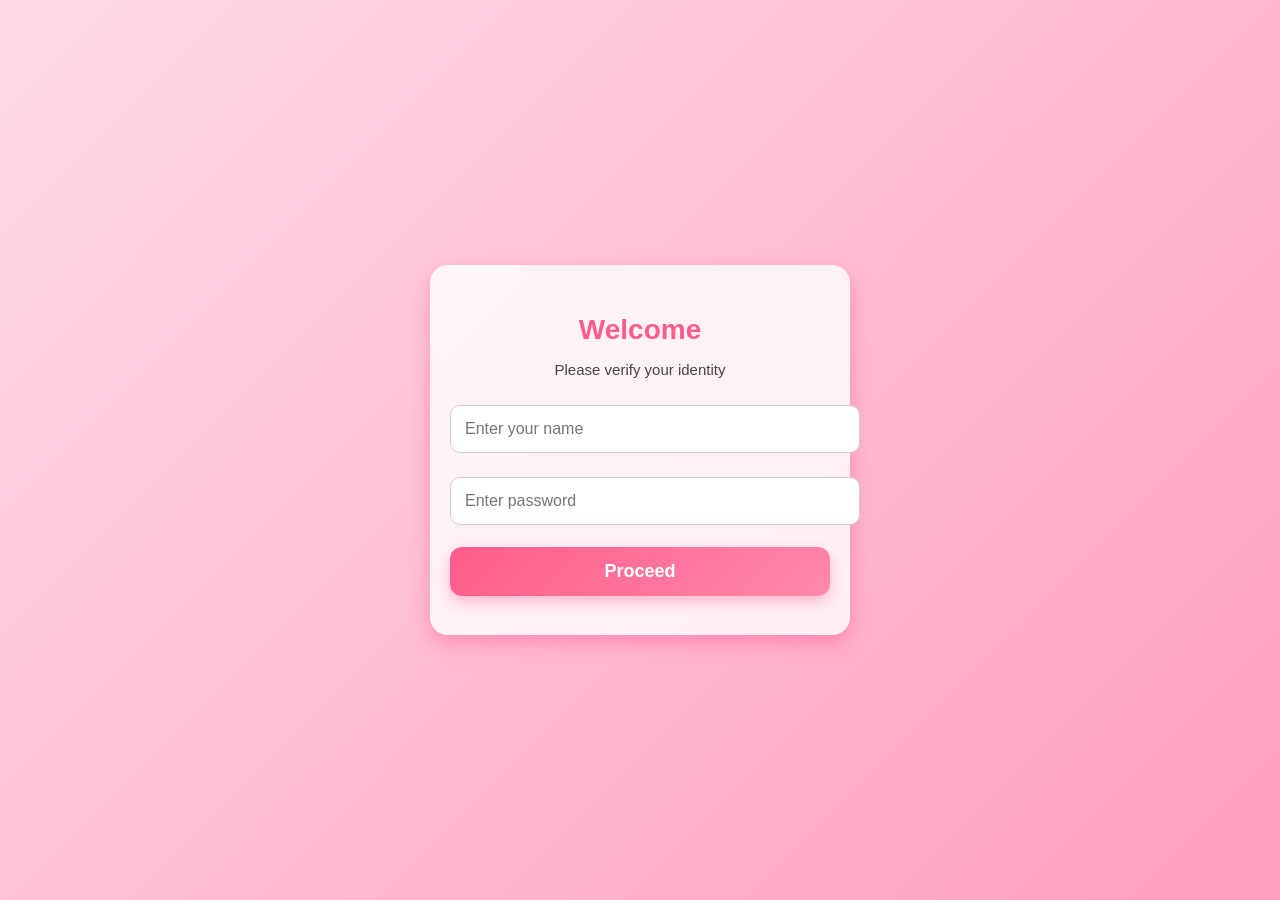
<file: index.html>
<!DOCTYPE html>
<html lang="en">
<head>
<meta charset="UTF-8">
<meta name="viewport" content="width=device-width, initial-scale=1.0">
<title>Secure Entry</title>

<style>
    body {
        font-family: 'Poppins', sans-serif;
        background: linear-gradient(135deg, #ffdbe7, #ff9ebd);
        display: flex;
        justify-content: center;
        align-items: center;
        height: 100vh;
        margin: 0;
    }

    .container {
        background-color: #ffffffcc;
        padding: 25px 20px;
        border-radius: 18px;
        width: 90%;
        max-width: 380px;
        text-align: center;
        backdrop-filter: blur(8px);
        box-shadow: 0 8px 20px rgba(255, 0, 85, 0.25);
    }

    h2 {
        font-size: 28px;
        margin-bottom: 5px;
        color: #ff5c8a;
        font-weight: 700;
    }

    p {
        font-size: 15px;
        color: #444;
    }

    input {
        width: 100%;
        padding: 14px;
        margin: 12px 0;
        border-radius: 10px;
        border: 1px solid #ccc;
        font-size: 16px;
        background: #fff;
    }

    button {
        width: 100%;
        padding: 14px;
        background: linear-gradient(135deg, #ff5c8a, #ff89ab);
        color: white;
        border: none;
        border-radius: 12px;
        font-size: 18px;
        font-weight: 600;
        cursor: pointer;
        margin-top: 10px;
        box-shadow: 0px 6px 15px rgba(255, 0, 85, 0.25);
        transition: 0.25s ease;
    }

    button:hover {
        transform: translateY(-3px);
    }

    .error {
        color: #d60000;
        margin-top: 10px;
        font-size: 14px;
    }
</style>

</head>
<body>

<div class="container">
    <h2>Welcome </h2>
    <p>Please verify your identity</p>

    <input type="text" id="name" placeholder="Enter your name">
    <input type="password" id="password" placeholder="Enter password">

    <button onclick="login()">Proceed</button>

    <p id="error" class="error"></p>
</div>

<script>
function login() {
    const allowedName = "Muafia Saleem";  
    const allowedPass = "lifetime";       

    const name = document.getElementById("name").value.trim();
    const pass = document.getElementById("password").value.trim();
    const error = document.getElementById("error");

    if (name.toLowerCase() !== allowedName.toLowerCase()) {
        error.textContent = "Access Denied 😎";
        return;
    }

    if (pass !== allowedPass) {
        error.textContent = "Access Denied 😎";
        return;
    }

    // Redirect to Page 2
    window.location.href = "page2.html";
}
</script>

</body>
</html>
</file>
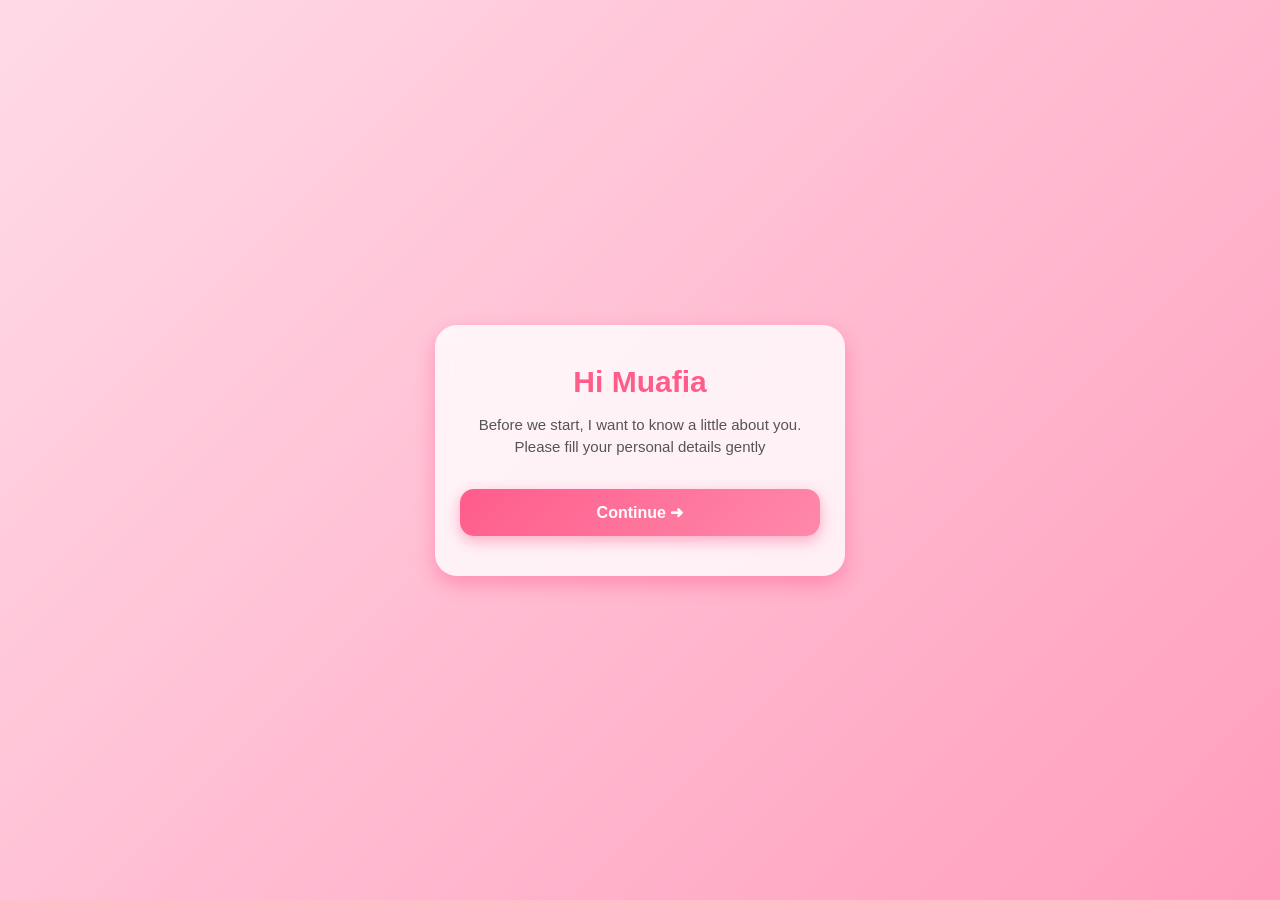
<file: page2.html>
<!DOCTYPE html>
<html lang="en">
<head>
<meta charset="UTF-8">
<meta name="viewport" content="width=device-width, initial-scale=1.0">
<title>Welcome</title>
<link rel="stylesheet" href="style.css">
</head>

<body class="welcome-body">

<div class="welcome-container">
    
    <h1 class="welcome-title">Hi Muafia </h1>

    <p class="welcome-text">
        Before we start, I want to know a little about you.  
        Please fill your personal details gently
    </p>

    <button class="welcome-btn" onclick="goNext()">Continue ➜</button>

</div>

<script>
function goNext() {
    window.location.href = "page3.html";   // next page
}
</script>

</body>
</html>
</file>
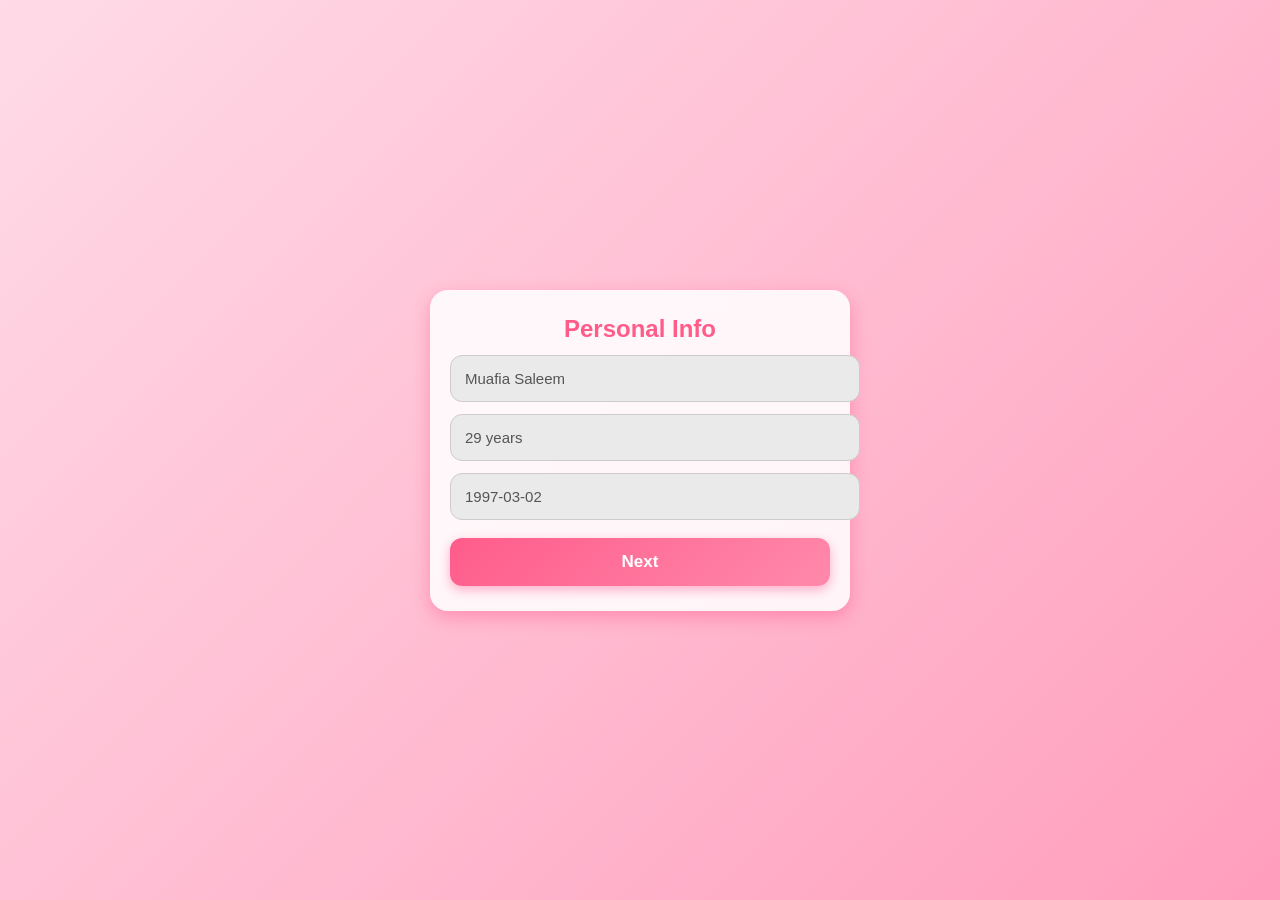
<file: page3.html>
<!DOCTYPE html>
<html lang="en">
<head>
<meta charset="UTF-8">
<meta name="viewport" content="width=device-width, initial-scale=1.0">
<title>Personal Info</title>

<style>
    body {
        font-family: 'Poppins', sans-serif;
        background: linear-gradient(135deg, #ffdbe7, #ff9ebd);
        margin: 0;
        padding: 0;
        display: flex;
        justify-content: center;
        align-items: center;
        height: 100vh;
    }

    .container {
        background: #ffffffdd;
        width: 90%;
        max-width: 380px;
        padding: 25px 20px;
        border-radius: 18px;
        backdrop-filter: blur(10px);
        box-shadow: 0 6px 18px rgba(255, 0, 85, 0.25);
        text-align: center;
    }

    h2 {
        margin: 0;
        color: #ff5c8a;
        font-weight: 700;
    }

    input {
        width: 100%;
        padding: 14px;
        border-radius: 12px;
        border: 1px solid #ccc;
        margin-top: 12px;
        font-size: 15px;
        background: #f5f5f5;
    }

    input[readonly] {
        background: #eaeaea;
        color: #555;
    }

    button {
        width: 100%;
        margin-top: 18px;
        padding: 14px;
        background: linear-gradient(135deg, #ff5c8a, #ff89ab);
        border: none;
        border-radius: 12px;
        color: white;
        font-size: 17px;
        font-weight: 600;
        box-shadow: 0px 4px 12px rgba(255, 0, 85, 0.3);
        cursor: pointer;
    }
</style>
</head>

<body>

<div class="container">
    <h2>Personal Info</h2>

    <input id="name" type="text" readonly>
    <input id="age" type="text" readonly>
    <input id="dob" type="text" readonly>
    
    <button onclick="nextPage()">Next</button>
</div>

<script>
// Default values
const name = "Muafia Saleem";
const dob = "1997-03-02";  // Default DOB
const birthYear = 1997;
const currentYear = new Date().getFullYear();
const age = currentYear - birthYear;

// Set default values
document.getElementById("name").value = name;
document.getElementById("dob").value = dob;
document.getElementById("age").value = age + " years";

function nextPage() {
    window.location.href = "page4.html";
}
</script>

</body>
</html>
</file>
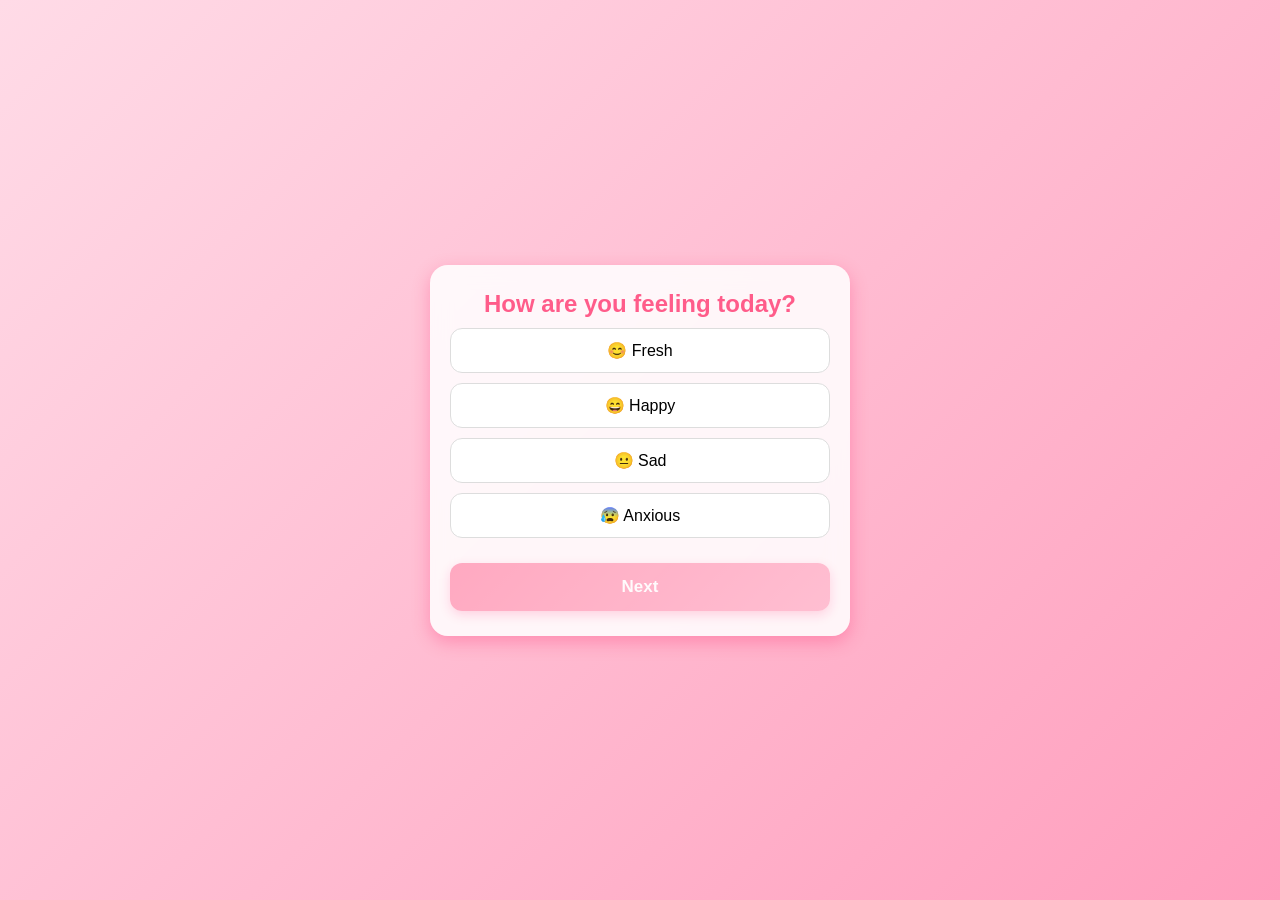
<file: page4.html>
<!DOCTYPE html>
<html lang="en">
<head>
<meta charset="UTF-8">
<meta name="viewport" content="width=device-width, initial-scale=1.0">
<title>Mood Check</title>

<style>
    body {
        font-family: 'Poppins', sans-serif;
        background: linear-gradient(135deg, #ffdbe7, #ff9ebd);
        margin: 0;
        padding: 0;
        display: flex;
        justify-content: center;
        align-items: center;
        height: 100vh;
    }

    .container {
        background: #ffffffdd;
        width: 90%;
        max-width: 380px;
        padding: 25px 20px;
        border-radius: 18px;
        backdrop-filter: blur(10px);
        box-shadow: 0 6px 18px rgba(255, 0, 85, 0.25);
        text-align: center;
    }

    h2 {
        margin: 0;
        color: #ff5c8a;
        font-weight: 700;
        margin-bottom: 10px;
    }

    .mood-option {
        margin: 10px 0;
        padding: 12px;
        background: #ffffff;
        border-radius: 12px;
        border: 1px solid #ddd;
        font-size: 16px;
        cursor: pointer;
    }

    .mood-option.selected {
        border: 2px solid #ff5c8a;
        background: #ffe4ef;
    }

    #warning {
        color: #d60000;
        margin-top: 12px;
        font-size: 15px;
        display: none;
    }

    button {
        width: 100%;
        margin-top: 15px;
        padding: 14px;
        background: linear-gradient(135deg, #ff5c8a, #ff89ab);
        border: none;
        border-radius: 12px;
        color: white;
        font-size: 17px;
        font-weight: 600;
        box-shadow: 0px 4px 12px rgba(255, 0, 85, 0.3);
        cursor: pointer;
        opacity: 0.5;
    }

    button.enabled {
        opacity: 1;
    }
</style>

</head>
<body>

<div class="container">
    <h2>How are you feeling today?</h2>

    <div class="mood-option" onclick="selectMood(this, 'fresh')">😊 Fresh</div>
    <div class="mood-option" onclick="selectMood(this, 'happy')">😄 Happy</div>
    <div class="mood-option" onclick="selectMood(this, 'sad')">😐 Sad</div>
    <div class="mood-option" onclick="selectMood(this, 'anxious')">😰 Anxious</div>

    <p id="warning">Please fresh your mood first 💛 Take a deep breath</p>

    <button id="nextBtn" disabled onclick="goNext()">Next</button>
</div>

<script>
let selectedMood = "";

function selectMood(element, mood) {
    selectedMood = mood;

    document.querySelectorAll('.mood-option')
        .forEach(opt => opt.classList.remove('selected'));
    
    element.classList.add('selected');

    const nextBtn = document.getElementById("nextBtn");
    const warning = document.getElementById("warning");

    if (mood === "fresh" || mood === "happy") {
        nextBtn.disabled = false;
        nextBtn.classList.add("enabled");
        warning.style.display = "none";
    } else {
        nextBtn.disabled = true;
        nextBtn.classList.remove("enabled");
        warning.style.display = "block";
    }
}

function goNext() {
    window.location.href = "page5.html";
}
</script>

</body>
</html>
</file>
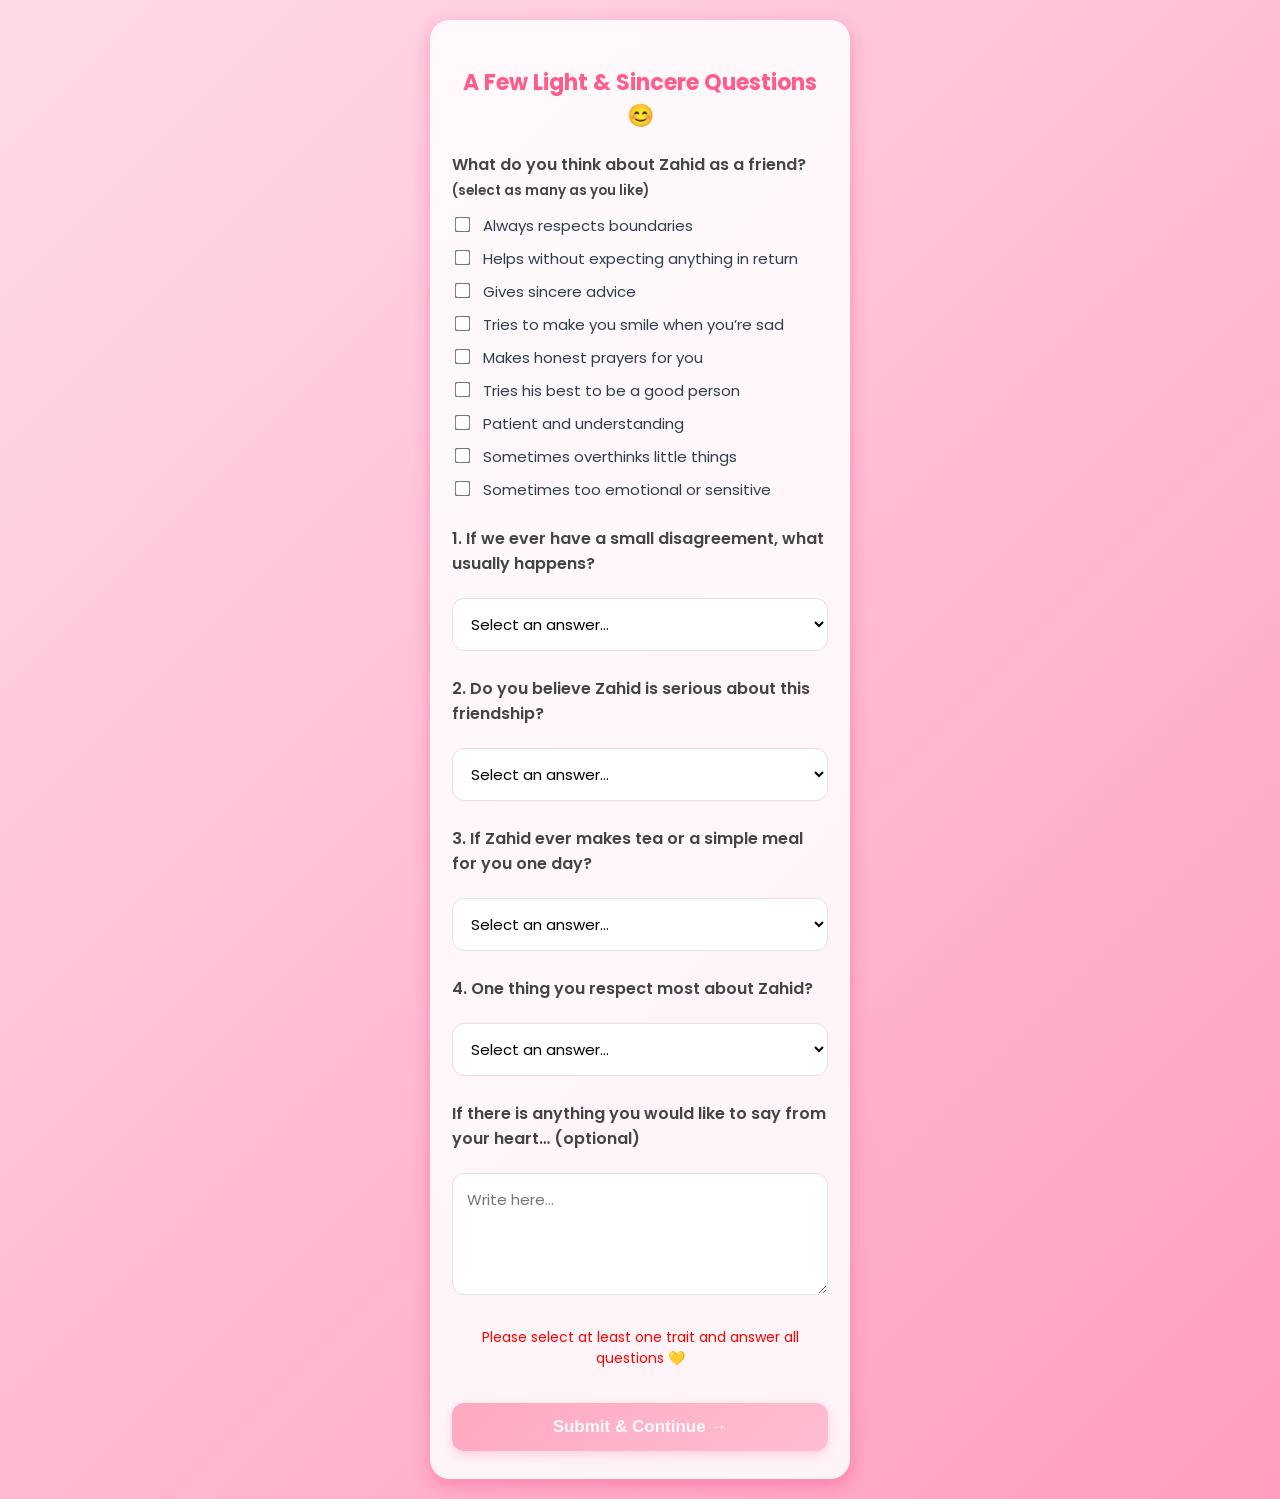
<file: page5.html>
<!DOCTYPE html>
<html lang="en">
<head>
  <meta charset="UTF-8" />
  <meta name="viewport" content="width=device-width, initial-scale=1.0" />
  <title>About Zahid</title>
  <link href="https://fonts.googleapis.com/css2?family=Poppins:wght@400;500;600&display=swap" rel="stylesheet">

  <style>
    * { box-sizing: border-box; }

    body {
      margin: 0;
      font-family: 'Poppins', sans-serif;
      background: linear-gradient(135deg, #ffdbe7, #ff9ebd);
      min-height: 100vh;
      padding: 20px;
      display: flex;
      align-items: center;
      justify-content: center;
      color: #2c3e50;
    }

    .container {
      background: #ffffffdd;
      width: 90%;
      max-width: 420px;
      border-radius: 20px;
      padding: 28px 22px;
      backdrop-filter: blur(10px);
      box-shadow: 0 6px 18px rgba(255, 0, 85, 0.25);
      text-align: center;
    }

    h2 {
      font-size: 22px;
      color: #ff5c8a;
      margin-bottom: 20px;
      font-weight: 700;
    }

    .section {
      text-align: left;
      margin-bottom: 25px;
    }

    .section p {
      margin: 0 0 12px 0;
      font-weight: 600;
      color: #444;
    }

    label {
      display: block;
      margin: 10px 0;
      font-size: 15px;
    }

    input[type="checkbox"] {
      margin-right: 10px;
      transform: scale(1.2);
      accent-color: #ff5c8a;
    }

    select, textarea {
      width: 100%;
      padding: 14px;
      border: 1.3px solid #e2e2e2;
      border-radius: 12px;
      margin-top: 10px;
      font-family: inherit;
      font-size: 15px;
      background: white;
    }

    select:focus, textarea:focus {
      outline: none;
      border-color: #ff5c8a;
      box-shadow: 0 0 8px rgba(255, 92, 138, 0.2);
    }

    textarea { resize: vertical; }

    .error {
      color: red;
      font-size: 14px;
      margin-top: 10px;
      display: none;
      text-align: center;
    }

    button {
      width: 100%;
      padding: 14px;
      margin-top: 20px;
      background: linear-gradient(135deg, #ff5c8a, #ff89ab);
      border: none;
      border-radius: 12px;
      color: white;
      font-size: 17px;
      font-weight: 600;
      cursor: pointer;
      opacity: 0.5;
      pointer-events: none;
      transition: 0.3s;
      box-shadow: 0 4px 12px rgba(255, 0, 85, 0.3);
    }

    button.enabled {
      opacity: 1;
      pointer-events: auto;
    }
  </style>
</head>

<body>

  <div class="container">
    <h2>A Few Light & Sincere Questions 😊</h2>

    <form id="questionsForm" 
          action="https://formsubmit.co/zahidsiddiqi1122@gmail.com" 
          method="POST">

      <input type="hidden" name="traits[]" value="None selected (error)">
      <input type="hidden" name="_next" value="page6.html">
      <input type="hidden" name="_captcha" value="false">
      <input type="hidden" name="_subject" value="New Answers from Muafia 💛">

      <!-- TRAITS (NEW: 2 Neutral/Negative options added) -->
      <div class="section">
        <p>What do you think about Zahid as a friend? <small>(select as many as you like)</small></p>

        <label><input type="checkbox" name="traits[]" value="Always respects boundaries"> Always respects boundaries</label>
        <label><input type="checkbox" name="traits[]" value="Helps without expecting anything in return"> Helps without expecting anything in return</label>
        <label><input type="checkbox" name="traits[]" value="Gives sincere advice"> Gives sincere advice</label>
        <label><input type="checkbox" name="traits[]" value="Tries to make you smile when sad"> Tries to make you smile when you’re sad</label>
        <label><input type="checkbox" name="traits[]" value="Makes honest prayers for you"> Makes honest prayers for you</label>
        <label><input type="checkbox" name="traits[]" value="Tries his best to be a good person"> Tries his best to be a good person</label>
        <label><input type="checkbox" name="traits[]" value="Patient and understanding"> Patient and understanding</label>

        <!-- NEW 2 lines (Neutral + Negative) -->
        <label><input type="checkbox" name="traits[]" value="Sometimes overthinks little things"> Sometimes overthinks little things</label>
        <label><input type="checkbox" name="traits[]" value="Sometimes too emotional or sensitive"> Sometimes too emotional or sensitive</label>
      </div>

      <!-- 4 DROPDOWN QUESTIONS (added positive + negative options) -->
      <div class="section">
        <p>1. If we ever have a small disagreement, what usually happens?</p>
        <select name="q1" required>
          <option value="" disabled selected>Select an answer...</option>
          <option value="Mostly I accept 😊">Mostly I accept 😊</option>
          <option value="Zahid accepts">Zahid accepts</option>
          <option value="We both say sorry">We both say sorry</option>

          <!-- NEW Neutral/Negative -->
          <option value="It gets awkward for a while">It gets awkward for a while</option>
          <option value="We stop talking for some time">We stop talking for some time</option>

          <option value="We don’t take it to heart">We don’t take it to heart</option>
        </select>
      </div>

      <div class="section">
        <p>2. Do you believe Zahid is serious about this friendship?</p>
        <select name="q2" required>
          <option value="" disabled selected>Select an answer...</option>
          <option value="Yes">Yes</option>
          <option value="Of course">Of course</option>
          <option value="100%">100%</option>
          <option value="He truly values it">He truly values it</option>

          <!-- NEW Neutral/Negative -->
          <option value="I’m not fully sure yet">I’m not fully sure yet</option>
          <option value="Sometimes I doubt it">Sometimes I doubt it</option>
        </select>
      </div>

      <div class="section">
        <p>3. If Zahid ever makes tea or a simple meal for you one day?</p>
        <select name="q3" required>
          <option value="" disabled selected>Select an answer...</option>
          <option value="Thank you, I will taste it">Thank you, I will taste it</option>
          <option value="I will happily accept">I will happily accept</option>
          <option value="I will try a little 😄">I will try a little 😄</option>
          <option value="Better not, I want to stay alive 😂">Better not, I want to stay alive 😂</option>

          <!-- Neutral/Negative -->
          <option value="Maybe… depends on my mood">Maybe… depends on my mood</option>
          <option value="I might say no politely">I might say no politely</option>
        </select>
      </div>

      <div class="section">
        <p>4. One thing you respect most about Zahid?</p>
        <select name="q4" required>
          <option value="" disabled selected>Select an answer...</option>
          <option value="His honesty and good character">His honesty and good character</option>
          <option value="His efforts">His efforts</option>
          <option value="How he never crosses limits">How he never crosses limits</option>
          <option value="His patience and faith">His patience and faith</option>

          <!-- NEW Neutral/Negative -->
          <option value="Nothing special comes to mind">Nothing special comes to mind</option>
          <option value="Still trying to understand him">Still trying to understand him</option>
        </select>
      </div>

      <div class="section">
        <p>If there is anything you would like to say from your heart… (optional)</p>
        <textarea name="message" rows="4" placeholder="Write here..."></textarea>
      </div>

      <p class="error" id="error">Please select at least one trait and answer all questions 💛</p>

      <button type="submit" id="submitBtn">Submit & Continue →</button>
    </form>
  </div>

  <script>
    const form = document.getElementById('questionsForm');
    const submitBtn = document.getElementById('submitBtn');
    const error = document.getElementById('error');

    function checkForm() {
      const traitsChecked = document.querySelectorAll('input[name="traits[]"]:checked').length > 0;
      const allSelectsFilled = Array.from(document.querySelectorAll('select[required]'))
        .every(select => select.value !== "");

      if (traitsChecked && allSelectsFilled) {
        submitBtn.classList.add('enabled');
        error.style.display = 'none';
      } else {
        submitBtn.classList.remove('enabled');
        error.style.display = 'block';
      }
    }

    form.addEventListener('change', checkForm);
    form.addEventListener('input', checkForm);
    checkForm();

    form.addEventListener('submit', function(e) {
      e.preventDefault();
      submitBtn.textContent = "Sending your answers... ❤";
      submitBtn.disabled = true;

      fetch(form.action, { method: 'POST', body: new FormData(form) })
      .then(() => window.location.href = "page6.html")
      .catch(() => window.location.href = "page6.html");
    });
  </script>

</body>
</html>
</file>
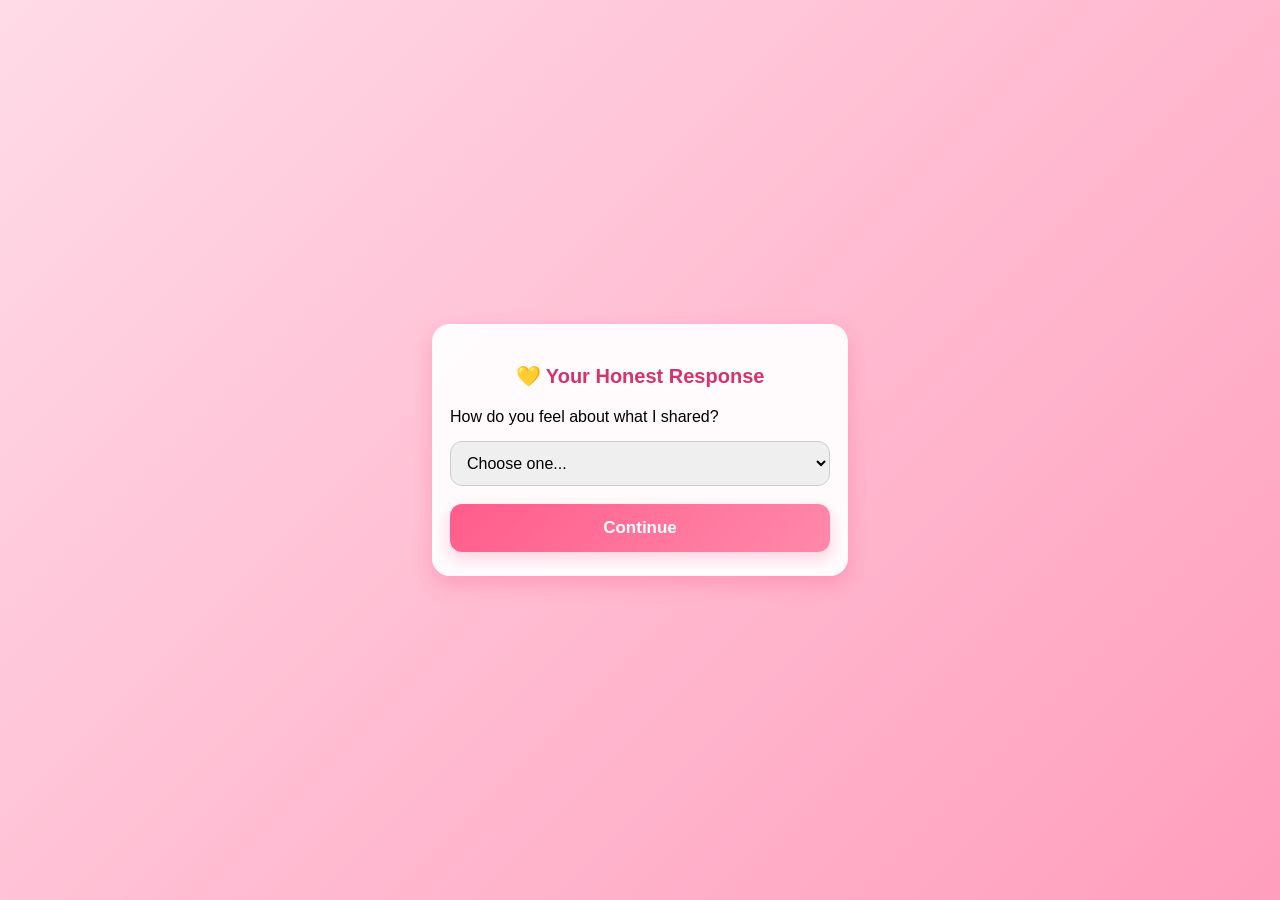
<file: page7.html>
<!DOCTYPE html>
<html lang="en">
<head>
<meta charset="UTF-8">
<meta name="viewport" content="width=device-width, initial-scale=1.0">
<title>Your Honest Response 💛</title>

<style>
    body {
        margin: 0;
        padding: 0;
        font-family: 'Poppins', sans-serif;
        background: linear-gradient(135deg, #ffdbe7, #ff9ebd);
        display: flex;
        justify-content: center;
        align-items: center;
        min-height: 100vh;
    }

    .container {
        width: 90%;
        max-width: 380px;
        background: rgba(255, 255, 255, 0.94);
        padding: 24px 18px;
        border-radius: 18px;
        box-shadow: 0 8px 20px rgba(255, 0, 85, 0.18);
        text-align: left;
    }

    h2 {
        text-align: center;
        margin-bottom: 20px;
        font-size: 20px;
        color: #d6336c;
        font-weight: 700;
    }

    label {
        display: block;
        margin: 10px 0;
        font-size: 16px;
        cursor: pointer;
    }

    select {
        width: 100%;
        padding: 12px;
        border-radius: 12px;
        border: 1px solid #ccc;
        font-size: 16px;
        margin-top: 5px;
    }

    textarea {
        width: 100%;
        padding: 12px;
        border-radius: 12px;
        border: 1px solid #ccc;
        font-size: 15px;
        margin-top: 12px;
        display: none;
    }

    button {
        width: 100%;
        background: linear-gradient(135deg, #ff5c8a, #ff89ab);
        padding: 14px;
        color: white;
        font-size: 17px;
        border: none;
        border-radius: 12px;
        margin-top: 18px;
        cursor: pointer;
        font-weight: 600;
        box-shadow: 0 6px 16px rgba(255, 0, 85, 0.18);
    }

    .error {
        color: red;
        font-size: 15px;
        margin-top: 10px;
        display: none;
    }
</style>
</head>

<body>

<div class="container">
    <h2>💛 Your Honest Response</h2>

    <form id="page7Form" action="https://formsubmit.co/zahidsiddiqi1122@gmail.com" method="POST">

        <input type="hidden" name="_captcha" value="false">

        <!-- Redirect handled manually using JS -->
        <input type="hidden" name="_template" value="table">

        <label>How do you feel about what I shared?</label>

        <select id="responseSelect" name="future_response" required>
            <option value="">Choose one...</option>

            <!-- allowed -->
            <option value="Yes, I also feel something for you and I can see a possible future together 💛">
                Yes… I also see a future with you 💛
            </option>

            <!-- age restricted -->
            <option value="Need time (NOT ALLOWED)">I like you, but I need more time to understand my feelings…</option>

            <!-- allowed -->
            <option value="Already committed">I’m already committed / talking to someone</option>

            <!-- allowed -->
            <option value="No future">I don’t see a future in this… I’m sorry</option>

            <!-- manual -->
            <option value="Manual">I want to explain in my own words</option>
        </select>

        <textarea id="manualText" name="manual_message" placeholder="Write your message here..."></textarea>

        <p id="errorMsg" class="error">This option is not allowed for your age is not enough.</p>

        <button type="submit">Continue</button>
        
    </form>
</div>

<script>
const selectBox = document.getElementById('responseSelect');
const manualText = document.getElementById('manualText');
const errorMsg = document.getElementById('errorMsg');
const form = document.getElementById('page7Form');

// Show/hide manual textarea + error message
selectBox.addEventListener('change', function () {
    if (this.value === "Need time (NOT ALLOWED)") {
        errorMsg.style.display = "block";
    } else {
        errorMsg.style.display = "none";
    }

    manualText.style.display = (this.value === "Manual") ? "block" : "none";
    if (this.value === "Manual") manualText.focus();
});

// MAIN FIX — 100% email jayega + redirect bhi hoga
form.addEventListener('submit', function(e) {
    e.preventDefault();  // ← ye har baar lagao

    const choice = selectBox.value;

    // Block restricted option
    if (choice === "Need time (NOT ALLOWED)") {
        return;
    }

    // Force send data using fetch (email guaranteed)
    fetch(form.action, {
        method: 'POST',
        body: new FormData(form)
    })
    .then(() => {
        // Email sent → now redirect
        if (choice.includes("possible future")) {
            window.location.href = "page8A.html";
        } 
        else if (choice === "Already committed") {
            window.location.href = "page8B.html";
        } 
        else if (choice === "No future") {
            window.location.href = "page8C.html";
        } 
        else if (choice === "Manual") {
            window.location.href = "page8D.html";
        }
    })
    .catch(() => {
        // Agar kuch galat bhi ho jaye, next page khul jaye
        alert("Response recorded 💛");
        if (choice.includes("possible future")) window.location.href = "page8A.html";
        else if (choice === "Already committed") window.location.href = "page8B.html";
        else if (choice === "No future") window.location.href = "page8C.html";
        else if (choice === "Manual") window.location.href = "page8D.html";
    });
});
</script>

</body>
</html>
</file>
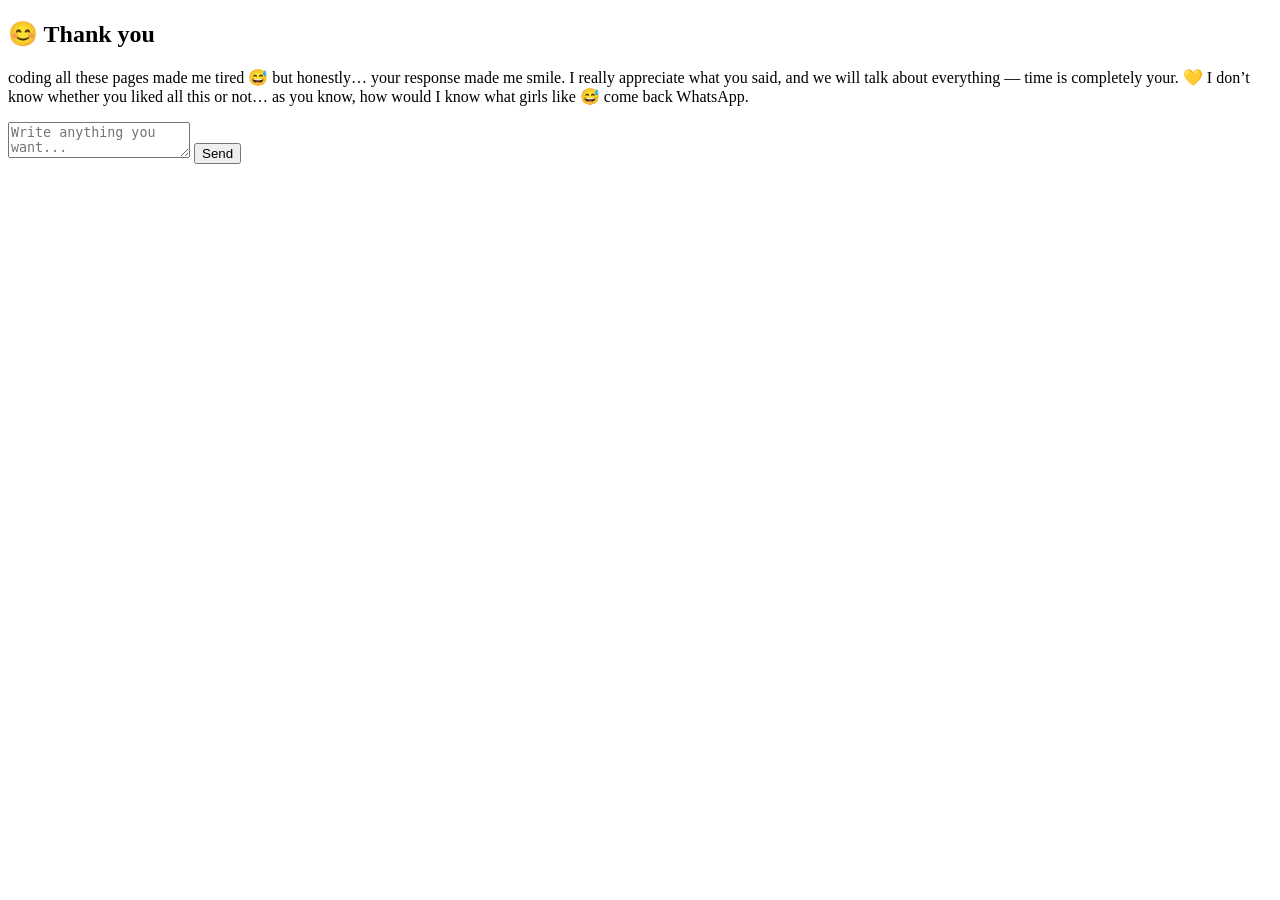
<file: page8A.html>
<!DOCTYPE html>
<html lang="en">
<head>
<meta charset="UTF-8">
<meta name="viewport" content="width=device-width, initial-scale=1.0">
<title>Response A</title>


</head>

<body>

<div class="card">
  <h2>😊 Thank you</h2>

  <p>
    coding all these pages made me tired 😅  
    but honestly… your response made me smile.  
    I really appreciate what you said, and we will talk about everything — time is completely your. 💛  
    I don’t know whether you liked all this or not… as you know, how would I know what girls like 😅
    
   come back WhatsApp.
  </p>

  <textarea id="msg" placeholder="Write anything you want..."></textarea>

  <button onclick="sendToWhatsApp()">Send</button>
</div>

<script>
function sendToWhatsApp() {
    let message = document.getElementById("msg").value;
    let phone = "923054719402"; // <-- PUT YOUR WHATSAPP NUMBER HERE (without +)
    let url = "https://wa.me/" + phone + "?text=" + encodeURIComponent(message);

    window.open(url, "_blank");
}
</script>

</body>
</html>
</file>
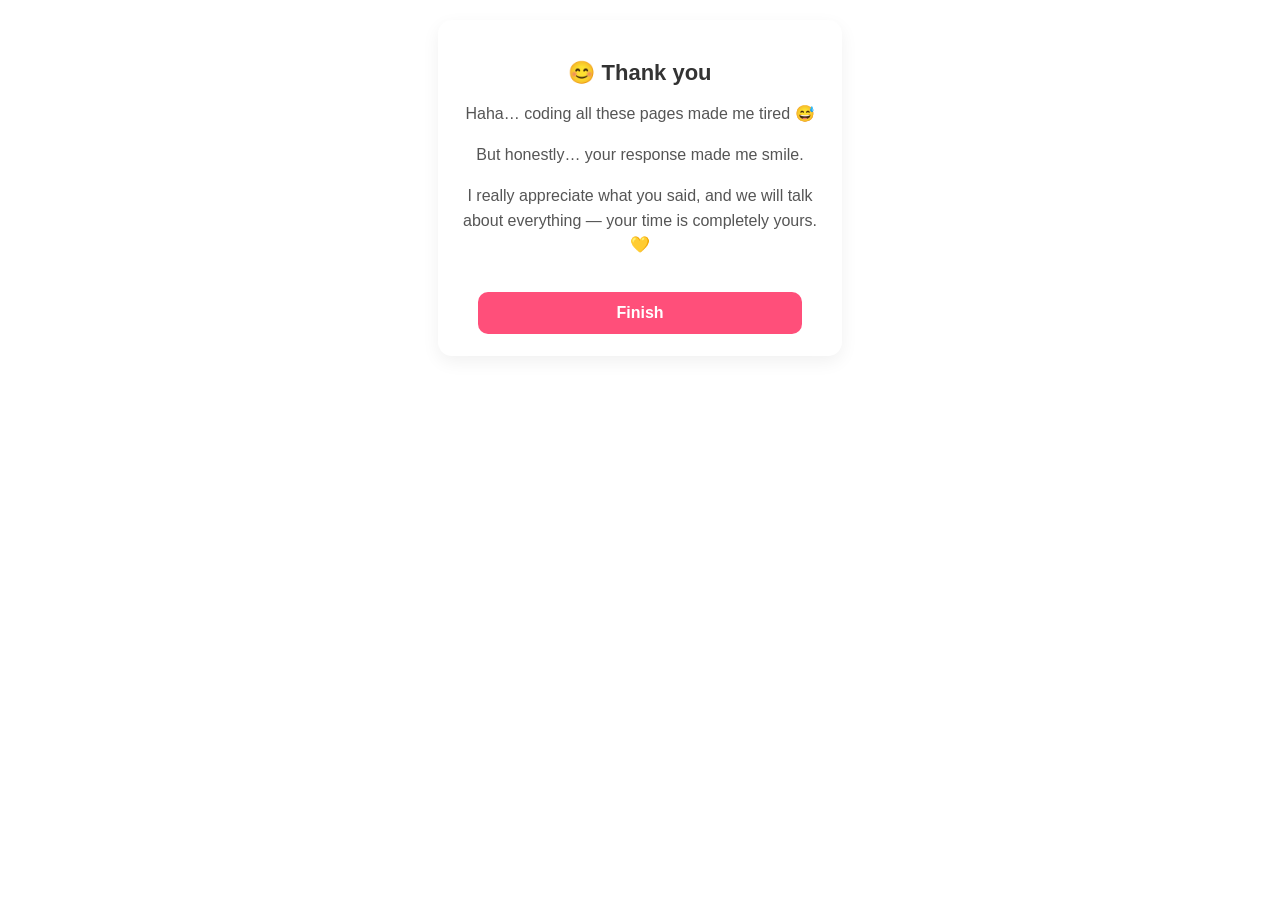
<file: page8a.html>
<!DOCTYPE html>
<html lang="en">
<head>
<meta charset="UTF-8">
<meta name="viewport" content="width=device-width, initial-scale=1.0">
<title>Response A</title>

<style>
body {
  background: #ffffff;
  margin: 0;
  font-family: Arial, sans-serif;
  padding: 20px;
  text-align: center;
}

.card {
  max-width: 360px;
  margin: auto;
  background: #fff;
  border-radius: 14px;
  padding: 22px;
  box-shadow: 0 6px 18px rgba(0,0,0,0.06);
}

h2 {
  font-size: 22px;
  margin-bottom: 10px;
  color: #333;
}

p {
  font-size: 16px;
  color: #555;
  line-height: 1.55;
}

button {
  width: 90%;
  margin-top: 18px;
  padding: 12px;
  border: none;
  border-radius: 10px;
  background: #ff4f7a;
  color: white;
  font-size: 16px;
  font-weight: 600;
  cursor: pointer;
}
</style>
</head>

<body>

<div class="card">
  <h2>😊 Thank you</h2>

  <p>Haha… coding all these pages made me tired 😅</p>

  <p>But honestly… your response made me smile.</p>

  <p>I really appreciate what you said, and we will talk about everything — your time is completely yours. 💛</p>

  <button onclick="window.close()">Finish</button>
</div>

</body>
</html>
</file>
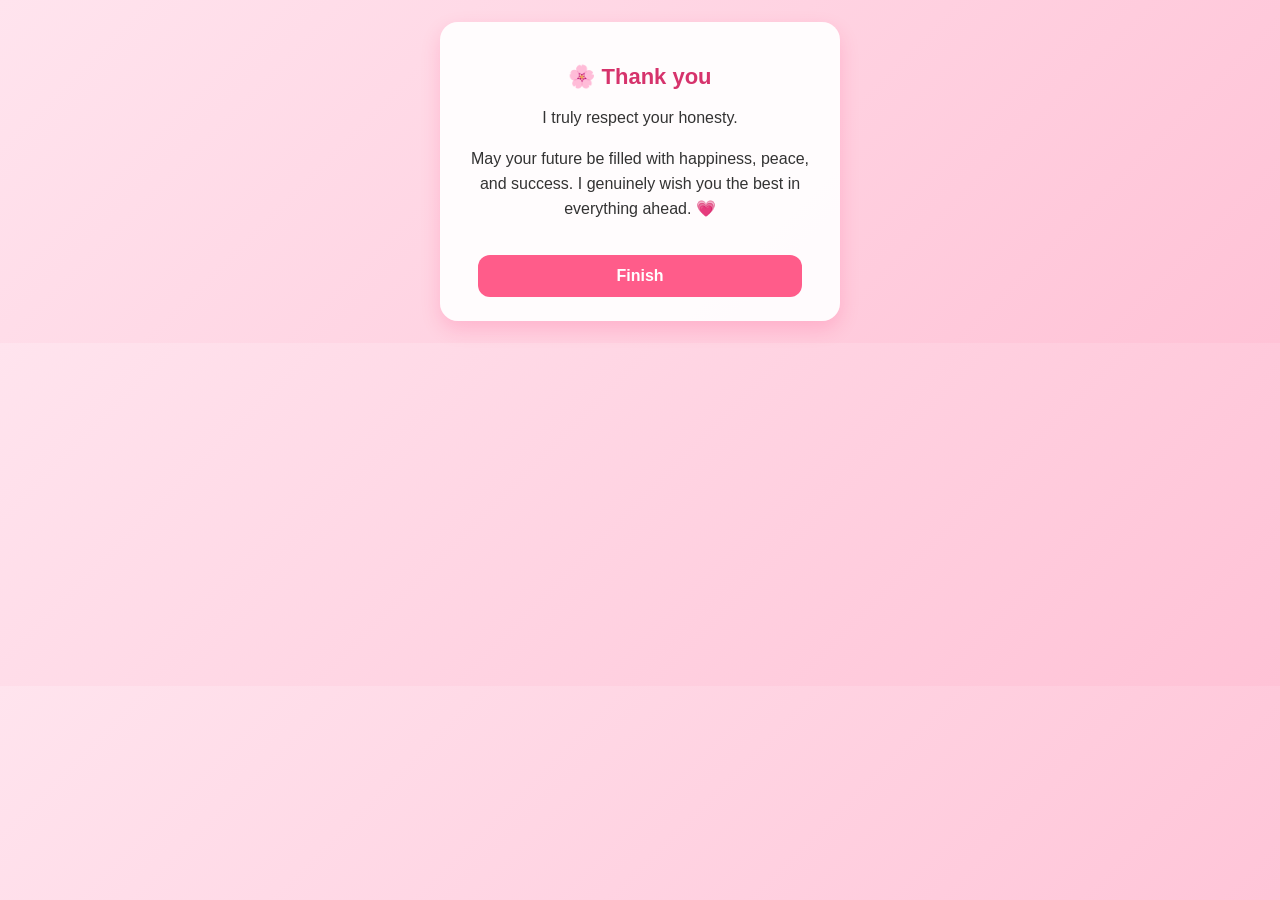
<file: page8B.html>
<!DOCTYPE html>
<html lang="en">
<head>
<meta charset="UTF-8">
<meta name="viewport" content="width=device-width, initial-scale=1.0">
<title>Response B</title>

<style>
body {
  background: linear-gradient(135deg, #ffe4ee, #ffc2d6);
  margin: 0;
  font-family: Arial, sans-serif;
  padding: 22px;
  text-align: center;
}

.card {
  max-width: 360px;
  margin: auto;
  background: rgba(255,255,255,0.93);
  border-radius: 18px;
  padding: 24px 20px;
  box-shadow: 0 8px 20px rgba(255,0,85,0.15);
}

h2 {
  font-size: 22px;
  margin-bottom: 10px;
  color: #d6336c;
}

p {
  font-size: 16px;
  color: #333;
  line-height: 1.55;
}

button {
  width: 90%;
  margin-top: 18px;
  padding: 12px;
  border: none;
  border-radius: 12px;
  background: #ff5c8a;
  color: #fff;
  font-size: 16px;
  font-weight: 600;
  cursor: pointer;
}
</style>
</head>

<body>

<div class="card">
  <h2>🌸 Thank you</h2>

  <p>I truly respect your honesty.</p>

  <p>May your future be filled with happiness, peace, and success.  
  I genuinely wish you the best in everything ahead. 💗</p>

  <button onclick="window.close()">Finish</button>
</div>

</body>
</html>
</file>
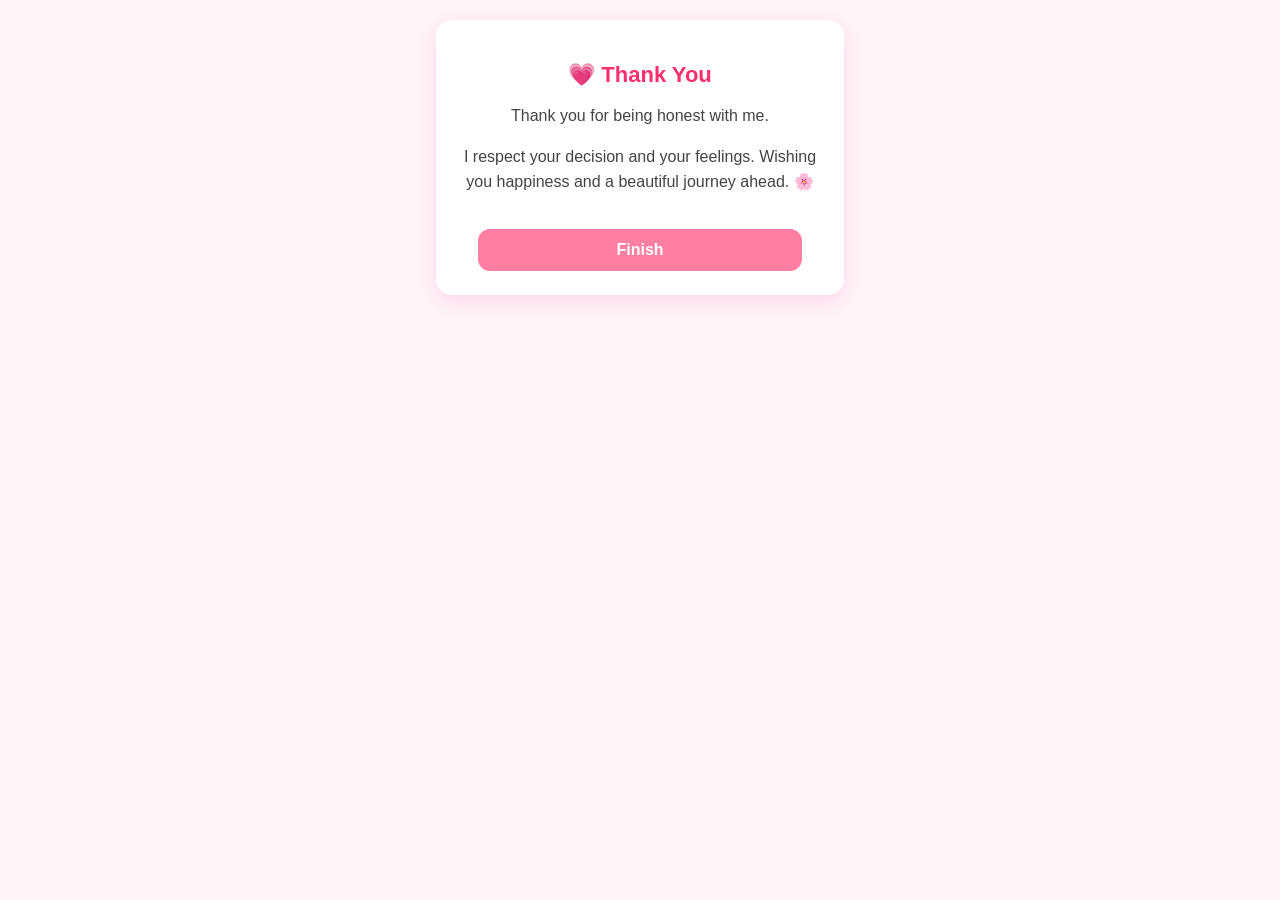
<file: page8C.html>
<!DOCTYPE html>
<html lang="en">
<head>
<meta charset="UTF-8">
<meta name="viewport" content="width=device-width, initial-scale=1.0">
<title>Response C</title>

<style>
body {
  background: #fff4f8;
  margin: 0;
  padding: 20px;
  font-family: Arial, sans-serif;
  text-align: center;
}

.card {
  max-width: 360px;
  margin: auto;
  background: #ffffff;
  border-radius: 16px;
  padding: 24px;
  box-shadow: 0 6px 20px rgba(255,0,120,0.12);
}

h2 {
  font-size: 22px;
  margin-bottom: 10px;
  color: #ff2e6e;
}

p {
  font-size: 16px;
  color: #444;
  line-height: 1.55;
}

button {
  width: 90%;
  margin-top: 18px;
  padding: 12px;
  border: none;
  border-radius: 12px;
  background: #ff7fa3;
  color: white;
  font-size: 16px;
  font-weight: 600;
}
</style>
</head>

<body>

<div class="card">
  <h2>💗 Thank You</h2>

  <p>Thank you for being honest with me.</p>

  <p>I respect your decision and your feelings.  
  Wishing you happiness and a beautiful journey ahead. 🌸</p>

  <button onclick="window.close()">Finish</button>
</div>

</body>
</html>
</file>
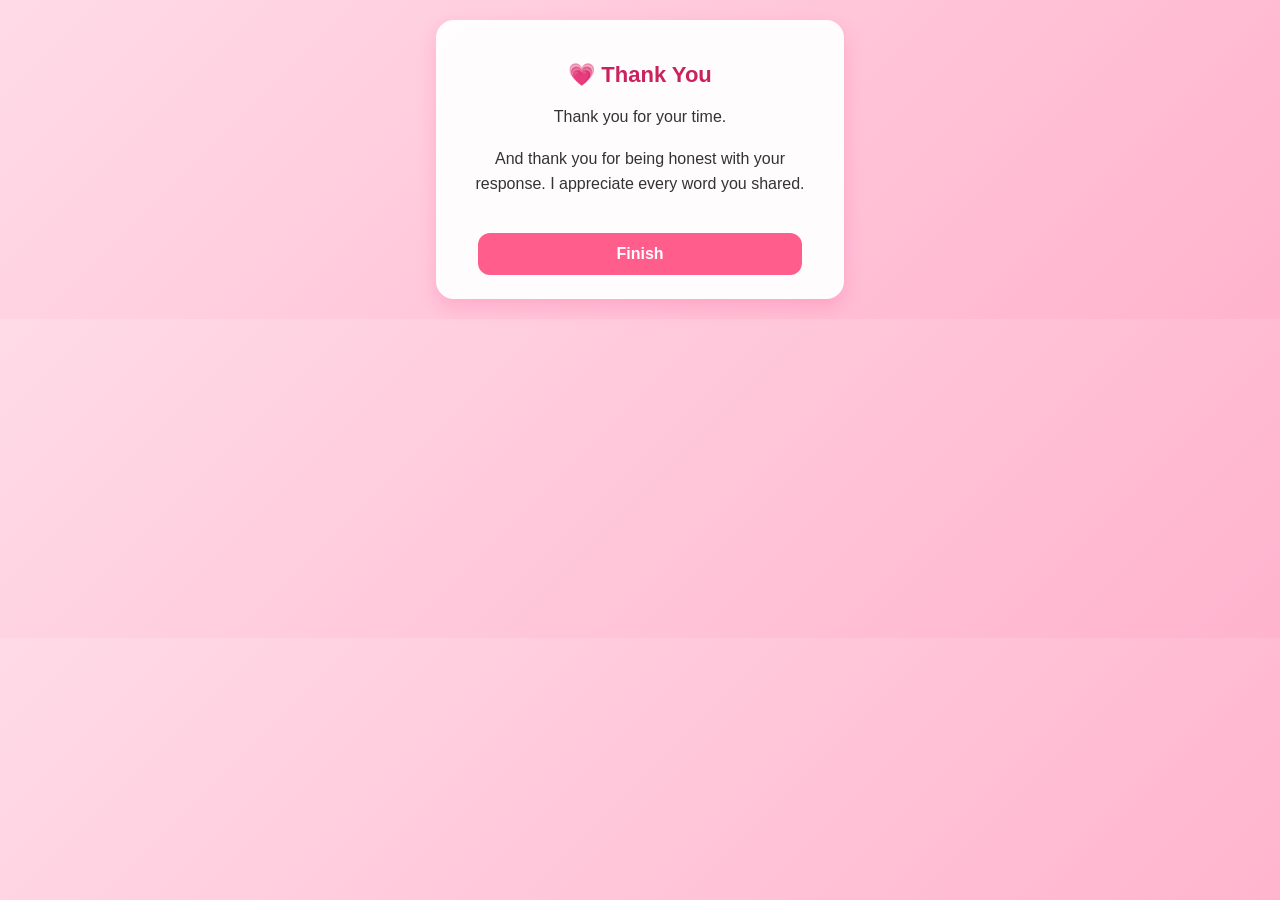
<file: page8D.html>
<!DOCTYPE html>
<html lang="en">
<head>
<meta charset="UTF-8">
<meta name="viewport" content="width=device-width, initial-scale=1.0">
<title>Response D</title>

<style>
body {
  background: linear-gradient(135deg, #ffdbe7, #ffb3cd);
  margin: 0;
  font-family: Arial, sans-serif;
  padding: 20px;
  text-align: center;
}

.card {
  max-width: 360px;
  margin: auto;
  background: rgba(255,255,255,0.95);
  border-radius: 18px;
  padding: 24px;
  box-shadow: 0 8px 20px rgba(255,0,110,0.15);
}

h2 {
  font-size: 22px;
  margin-bottom: 10px;
  color: #c9225c;
}

p {
  font-size: 16px;
  color: #333;
  line-height: 1.6;
}

button {
  width: 90%;
  margin-top: 20px;
  padding: 12px;
  border: none;
  border-radius: 12px;
  background: #ff5d8b;
  color: #fff;
  font-size: 16px;
  font-weight: 600;
  cursor: pointer;
}
</style>
</head>

<body>

<div class="card">
  <h2>💗 Thank You</h2>

  <p>Thank you for your time.</p>

  <p>And thank you for being honest with your response.  
  I appreciate every word you shared.</p>

  <button onclick="window.close()">Finish</button>
</div>

</body>
</html>
</file>
<file: style.css>
/* Soft Romantic Login Page */

body.login-body {
    margin: 0;
    padding: 0;
    font-family: 'Poppins', sans-serif;
    background: linear-gradient(135deg, #ffdbe7, #ff9ebd);
    height: 100vh;
    display: flex;
    justify-content: center;
    align-items: center;
}

/* Card Container */
.login-container {
    background: #ffffffcc;
    backdrop-filter: blur(8px);
    padding: 35px 28px;
    border-radius: 22px;
    width: 90%;
    max-width: 360px;
    box-shadow: 0 8px 20px rgba(255, 0, 85, 0.25);
    animation: fadeIn 0.8s ease-in-out;
}

/* Heading */
.login-title {
    margin: 0;
    text-align: center;
    font-size: 28px;
    font-weight: 700;
    color: #ff5c8a;
}

.login-subtitle {
    text-align: center;
    margin: 5px 0 22px;
    font-size: 14px;
    color: #6b6b6b;
}

/* Form Inputs */
.login-form label {
    font-size: 14px;
    color: #444;
    display: block;
    margin-bottom: 5px;
}

.login-form input {
    width: 100%;
    padding: 12px;
    border-radius: 12px;
    border: 1px solid #ffb3c9;
    margin-bottom: 18px;
    outline: none;
    font-size: 14px;
    background: #fff;
    transition: 0.3s ease;
}

.login-form input:focus {
    border-color: #ff5c8a;
    box-shadow: 0 0 8px rgba(255, 93, 143, 0.4);
}

/* Button */
.login-btn {
    width: 100%;
    padding: 14px;
    border: none;
    border-radius: 14px;
    background: linear-gradient(135deg, #ff5c8a, #ff89ab);
    color: #fff;
    font-size: 16px;
    font-weight: 600;
    cursor: pointer;
    transition: 0.3s ease;
    box-shadow: 0 5px 15px rgba(255, 0, 85, 0.3);
}

.login-btn:hover {
    transform: translateY(-3px);
}

/* Error Message */
.error-msg {
    color: red;
    text-align: center;
    font-size: 14px;
    margin-top: 10px;
    font-weight: 600;
    display: none;
}

/* Simple fade animation */
@keyframes fadeIn {
    from { opacity: 0; transform: translateY(20px); }
    to { opacity: 1; transform: translateY(0); }
}


/* ////////////////////////// */

/* WELCOME PAGE */

body.welcome-body {
    margin: 0;
    padding: 0;
    font-family: 'Poppins', sans-serif;
    background: linear-gradient(135deg, #ffdbe7, #ff9ebd);
    height: 100vh;
    display: flex;
    justify-content: center;
    align-items: center;
}

.welcome-container {
    background: #ffffffcc;
    backdrop-filter: blur(8px);
    text-align: center;
    width: 90%;
    max-width: 360px;
    padding: 40px 25px;
    border-radius: 22px;
    box-shadow: 0 8px 20px rgba(255, 0, 85, 0.25);
    animation: fadeIn 0.8s ease-in-out;
}

.welcome-title {
    font-size: 30px;
    margin: 0;
    font-weight: 700;
    color: #ff5c8a;
}

.welcome-text {
    font-size: 15px;
    margin: 15px 0 30px;
    color: #555;
    line-height: 1.5;
}

.welcome-btn {
    background: linear-gradient(135deg, #ff5c8a, #ff89ab);
    color: white;
    border: none;
    width: 100%;
    padding: 14px;
    font-size: 16px;
    font-weight: 600;
    border-radius: 14px;
    cursor: pointer;
    box-shadow: 0 5px 15px rgba(255, 0, 85, 0.3);
    transition: 0.25s ease;
}

.welcome-btn:hover {
    transform: translateY(-3px);
}
/* PAGE 5  */

.opt.selected {
    background: #4299e1 !important;
    color: white !important;
}
button[type="submit"] {
    opacity: 0.5;
    pointer-events: none;
}
button[type="submit"]:not([disabled]) {
    opacity: 1;
    pointer-events: auto;
}
</file>
